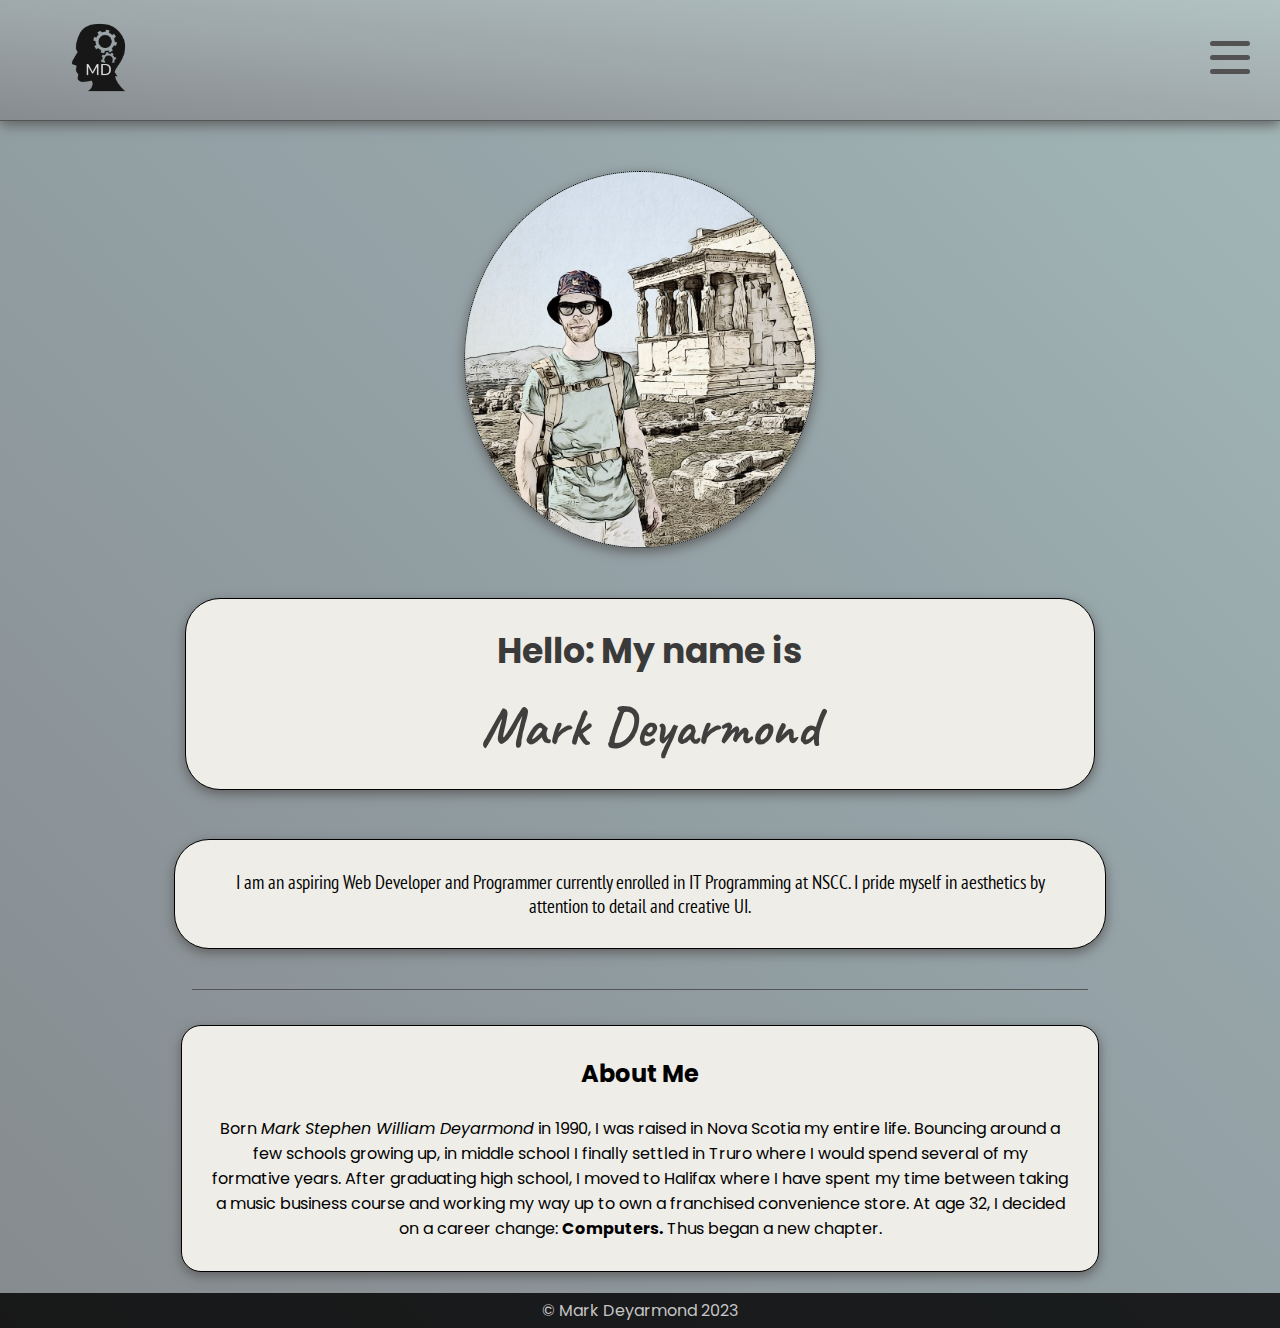
<file: index.html>
<!DOCTYPE html>
<html lang="en">
<head>
    <meta charset="UTF-8">
    <meta http-equiv="X-UA-Compatible" content="IE=edge">
    <meta name="viewport" content="width=device-width, initial-scale=1.0">
    <link rel="Stylesheet" href="Home.css">
    <link rel="Stylesheet" media="screen and (min-width: 768px) and (max-width: 1563px)" href="TabletCSS.css">
    <link rel="Stylesheet" media="screen and (min-width: 200px) and (max-width: 767px)" href="Mobile.css">
    <link rel="Stylesheet" href="Universal.css">
    <link href="https://fonts.googleapis.com/css2?family=Poiret+One&display=swap" rel="stylesheet">
    <link href="https://fonts.googleapis.com/css2?family=Caveat&display=swap" rel="stylesheet"> 
    <link href="https://fonts.googleapis.com/css2?family=Poppins:wght@300;400&display=swap" rel="stylesheet">
    <link href="https://fonts.googleapis.com/css2?family=PT+Sans+Narrow&display=swap" rel="stylesheet">
    <link rel="icon" href="./Images/Icons/icon.png">
    <title>Mark Deyarmond - Home</title>
</head>
<body>
    
    <header class="MDLogo">
        <img class="logo" src="./Images/Logos/header-tran.png" alt="header-tran.png">
        <nav class="navi">
            <a href="./index">Home</a>
            <a href="./Contact">Contact</a>
            <a href="./Projects">Projects</a>
            <a href="./Skills">Skills</a>
            <a href="./Resume">Resume</a>
        </nav>
        
        <div class="hamburger-menu">
            <input id="menu-toggle" type="checkbox">
            <label class="menu-btn" for="menu-toggle">
            <span></span>
        </label>

        <ul class="menu-box">
            <li><a class="menu-item" href="./index">Home</a></li>
            <li><a class="menu-item" href="./Contact">Contact</a></li>
            <li><a class="menu-item" href="./Projects">Projects</a></li>
            <li><a class="menu-item" href="./Skills">Skills</a></li>
            <li><a class="menu-item" href="./Resume">Resume</a></li>
        </ul>
        </div>
    </header>

    <section id="home-intro">
        <div id="home-left-column">
            <img id="self-image" src="./Images/self.jpg" alt="self.jpg">
        </div>        
    
        <div id="home-right-column">
            <div id="home-name">
                <h3>Hello: My name is</h3>
                <h1>Mark Deyarmond</h1>
            </div>
            <div id="home-about">
                <p>I am an aspiring Web Developer and Programmer currently enrolled in IT Programming at NSCC. I pride myself in aesthetics by attention to detail and creative UI.</p>
            </div>
        </div>
    </section>

    <section id="home-info">
        <div id="home-line"></div>
        <div id="home-info-mark">
            <h2>About Me</h2>
            <p>Born <i>Mark Stephen William Deyarmond</i> in 1990, I was raised in Nova Scotia my entire life. Bouncing around a few schools growing up, in middle school I finally 
            settled in Truro where I would spend several of my formative years. After graduating high school, I moved to Halifax where I have spent my time between taking a music business course 
            and working my way up to own a franchised convenience store. At age 32, I decided on a career change: <b>Computers.</b> Thus began a new chapter.</p>
        </div>
    </section>

    <footer class="footer">
        <p id="footer-name">&#169; Mark Deyarmond 2023</p>
    </footer>

</body>
</html>
</file>
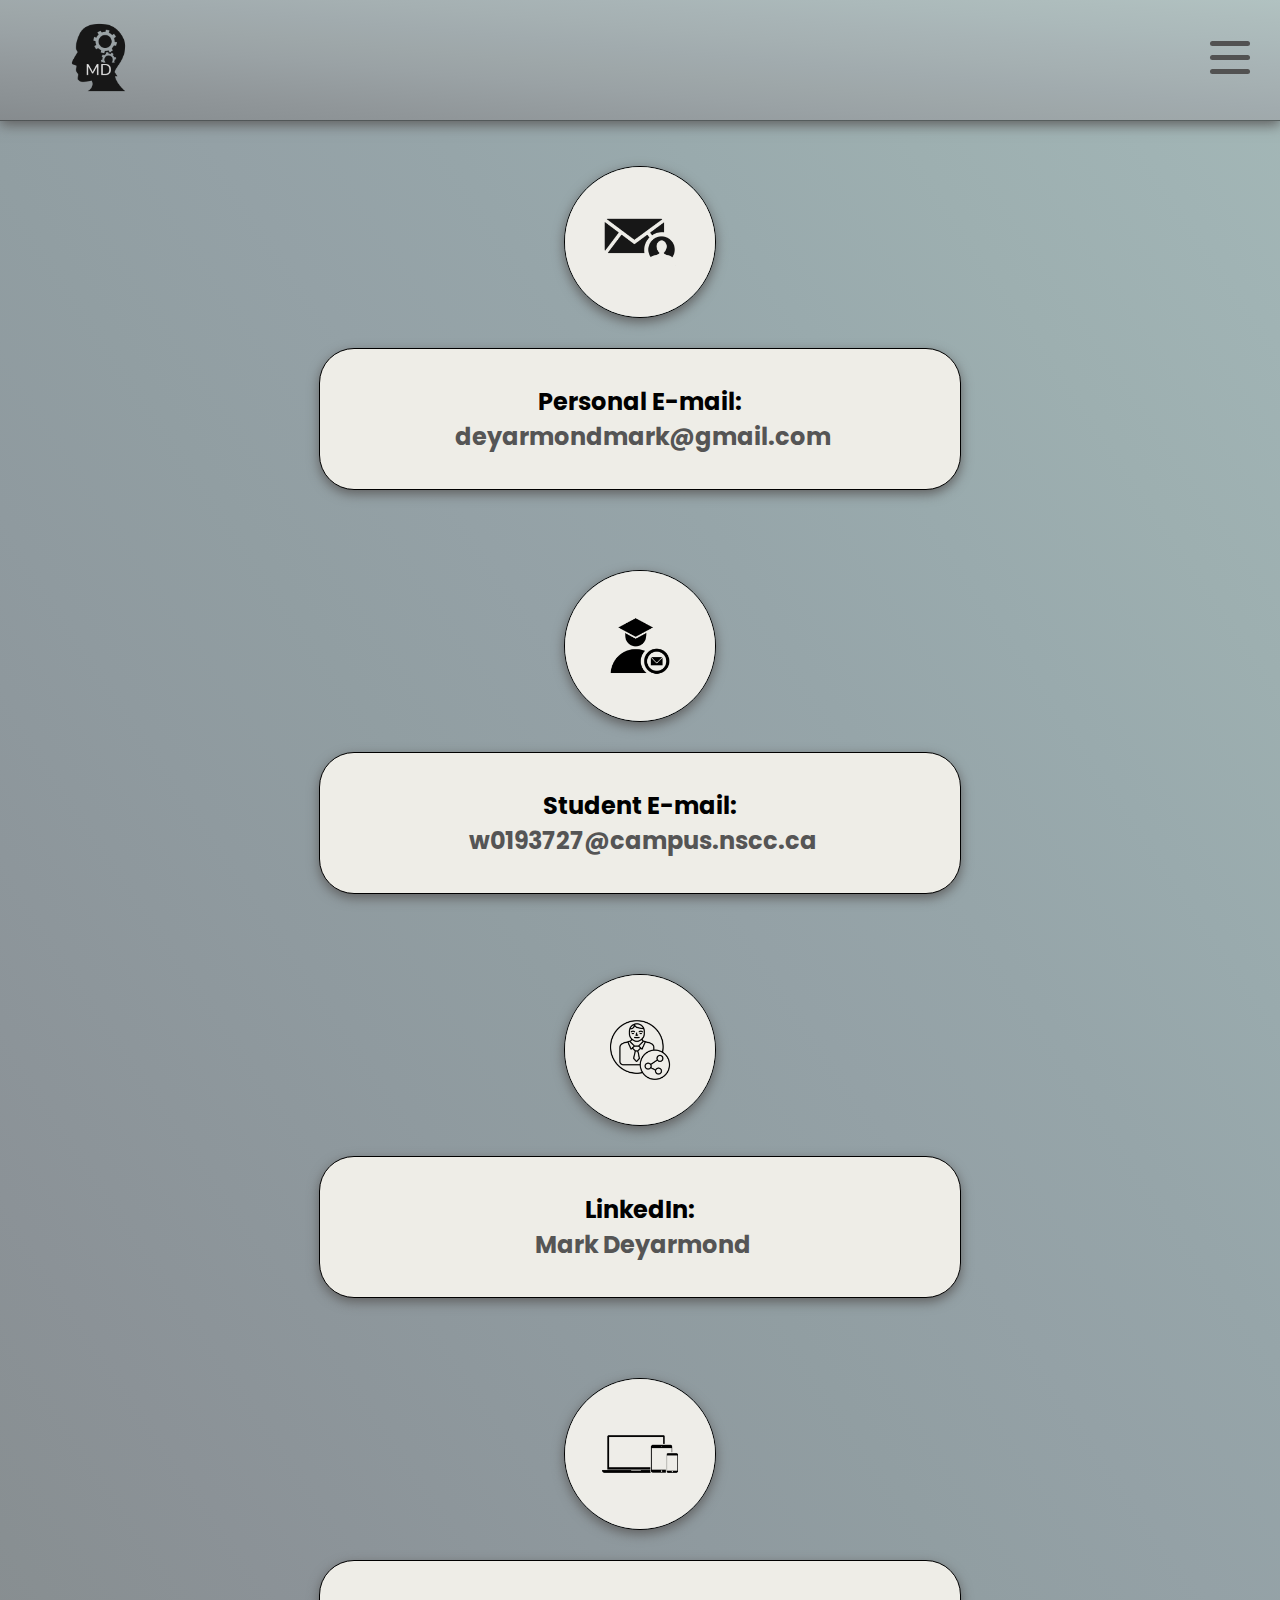
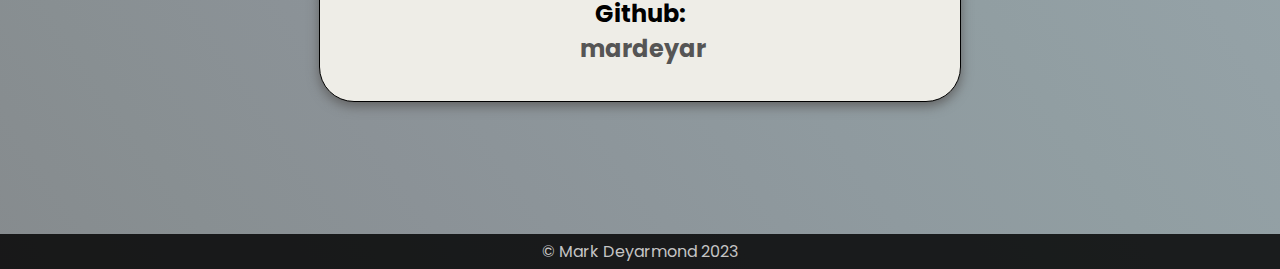
<file: Contact.html>
<!--Created by Mark Deyarmond 2022
All work written by Mark Deyarmond-->

<!DOCTYPE html>
<html lang="en">
<head>
    <meta charset="UTF-8">
    <meta http-equiv="X-UA-Compatible" content="IE=edge">
    <meta name="viewport" content="width=device-width, initial-scale=1.0">
    <link rel="Stylesheet" href="Contact.css">
    <link rel="Stylesheet" media="screen and (min-width: 768px) and (max-width: 1563px)" href="TabletCSS.css">
    <link rel="Stylesheet" media="screen and (min-width: 200px) and (max-width: 767px)" href="Mobile.css">
    <link rel="Stylesheet" href="Universal.css">
    <link href="https://fonts.googleapis.com/css2?family=Poiret+One&display=swap" rel="stylesheet">
    <link href="https://fonts.googleapis.com/css2?family=Caveat&display=swap" rel="stylesheet"> 
    <link href="https://fonts.googleapis.com/css2?family=Poppins:wght@300;400&display=swap" rel="stylesheet">
    <link rel="icon" href="./Images/Icons/icon.png">
    <title>Mark Deyarmond - Contact</title>
</head>
<body>

    <header class="MDLogo">
        <img class="logo" src="./Images/Logos/header-tran.png" alt="header-tran.png">
        <nav class="navi">
            <a href="index.html">Home</a>
            <a href="Contact.html">Contact</a>
            <a href="Projects.html">Projects</a>
            <a href="Skills.html">Skills</a>
            <a href="Resume.html">Resume</a>
        </nav>
        
        <!--This section is for mobile hamburger menu: this is hidden at desktop size and becomes visible on tablet size--> 

        <div class="hamburger-menu">
            <input id="menu-toggle" type="checkbox">
            <label class="menu-btn" for="menu-toggle">
            <span></span>
        </label>

        <ul class="menu-box">
            <li><a class="menu-item" href="index.html">Home</a></li>
            <li><a class="menu-item" href="Contact.html">Contact</a></li>
            <li><a class="menu-item" href="Projects.html">Projects</a></li>
            <li><a class="menu-item" href="Skills.html">Skills</a></li>
            <li><a class="menu-item" href="Resume.html">Resume</a></li>
        </ul>
        </div>
    </header>

    <section class="contact">
        <div class="contact-column">
            <img class="contact-btn" src="./Images/Icons/email.jpg" alt="email.jpg">
            <h3 class="contact-card">Personal E-mail: <a href="mailto:deyarmondmark@gmail.com">&nbsp;deyarmondmark@gmail.com</a></h3>
        </div>
        <div class="contact-column">
            <img class="contact-btn" src="./Images/Icons/student.jpg" alt="student.jpg">
            <h3 class="contact-card">Student E-mail: <a href="mailto:w0193727@campus.nscc.ca">&nbsp;w0193727@campus.nscc.ca</a></h3>
        </div>
        <div class="contact-column">
            <img class="contact-btn" src="./Images/Icons/linkedin.jpg" alt="linkedin.jpg">
            <h3 class="contact-card">LinkedIn: <a href="https://www.linkedin.com/in/mark-deyarmond-747125257/" target="_blank" rel="noopener noreferrer">&nbsp;Mark Deyarmond</a></h3>
        </div>
        <div class="contact-column">
            <img class="contact-btn" src="./Images/Icons/github.jpg" alt="github.jpg">
            <h3 class="contact-card">Github: <a href="https://github.com/mardeyar" target="_blank" rel="noopener noreferrer">&nbsp;mardeyar</a></h3>
        </div>
    </section>

    <footer class="footer">
        <p>&#169; Mark Deyarmond 2023</p>
    </footer>

</body>
</html>
</file>
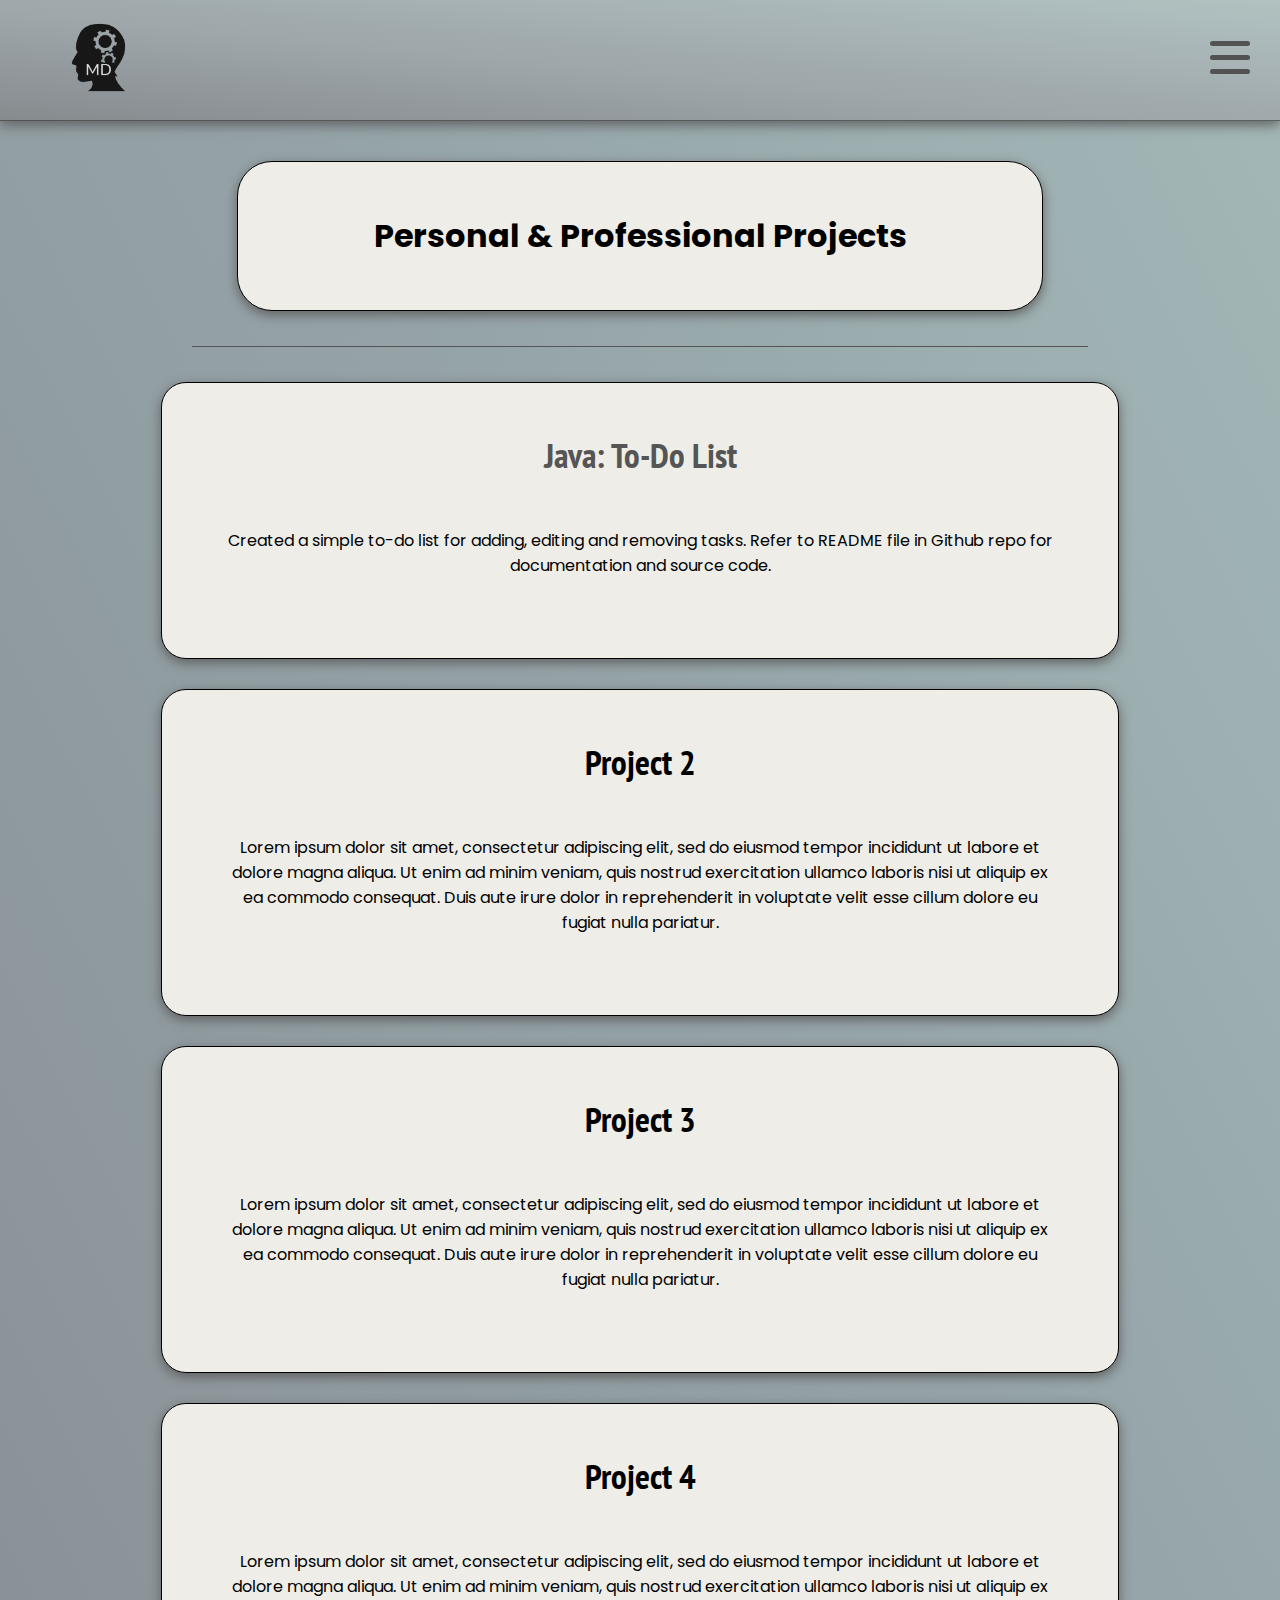
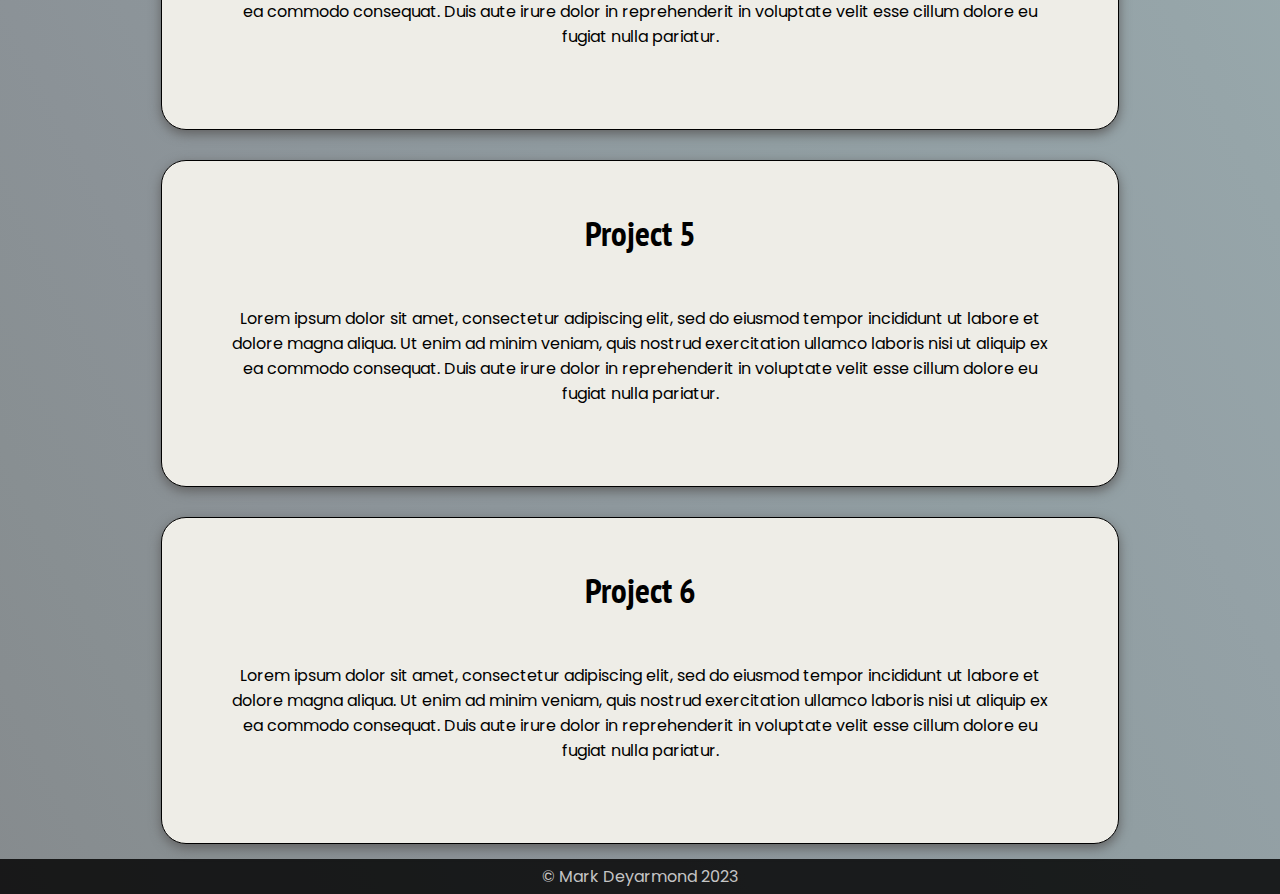
<file: Projects.html>
<!DOCTYPE html>
<html lang="en">
<head>
    <meta charset="UTF-8">
    <meta http-equiv="X-UA-Compatible" content="IE=edge">
    <meta name="viewport" content="width=device-width, initial-scale=1.0">
    <link rel="Stylesheet" href="Projects.css">
    <link rel="Stylesheet" media="screen and (min-width: 768px) and (max-width: 1563px)" href="TabletCSS.css">
    <link rel="Stylesheet" media="screen and (min-width: 200px) and (max-width: 767px)" href="Mobile.css">
    <link rel="Stylesheet" href="Universal.css">
    <link href="https://fonts.googleapis.com/css2?family=Poiret+One&display=swap" rel="stylesheet">
    <link href="https://fonts.googleapis.com/css2?family=Caveat&display=swap" rel="stylesheet"> 
    <link href="https://fonts.googleapis.com/css2?family=Poppins:wght@300;400&display=swap" rel="stylesheet">
    <link href="https://fonts.googleapis.com/css2?family=PT+Sans+Narrow&display=swap" rel="stylesheet">
    <link rel="icon" href="./Images/Icons/icon.png">
    <title>Mark Deyarmond - Projects</title>
</head>
<body>

    <header class="MDLogo">
        <img class="logo" src="./Images/Logos/header-tran.png" alt="header-tran.png">
        <nav class="navi">
            <a href="index.html">Home</a>
            <a href="Contact.html">Contact</a>
            <a href="Projects.html">Projects</a>
            <a href="Skills.html">Skills</a>
            <a href="Resume.html">Resume</a>
        </nav>

        <!--This section is for mobile hamburger menu: this is hidden at desktop size and becomes visible on tablet size--> 
        <div class="hamburger-menu">
            <input id="menu-toggle" type="checkbox">
            <label class="menu-btn" for="menu-toggle">
            <span></span>
        </label>

        <ul class="menu-box">
            <li><a class="menu-item" href="index.html">Home</a></li>
            <li><a class="menu-item" href="Contact.html">Contact</a></li>
            <li><a class="menu-item" href="Projects.html">Projects</a></li>
            <li><a class="menu-item" href="Skills.html">Skills</a></li>
            <li><a class="menu-item" href="Resume.html">Resume</a></li>
        </ul>
        </div>
    </header>

    <section class="project-intro">
        <div class="project-banner">
            <h3>Personal & Professional Projects</h3>
        </div>
        <div class="project-line"></div>
    </section>

    <section class="project-panel">
        <div class="proj-info">
            <a href="https://github.com/mardeyar/deyar-to-do" target="_blank" rel="noopener noreferrer"><h3>Java: To-Do List </h3></a>
            <p>Created a simple to-do list for adding, editing and removing tasks. Refer to README file in Github repo for documentation and source code.</p>            
        </div>

        <div class="proj-info">
            <h3>Project 2</h3></a>                
            <p>Lorem ipsum dolor sit amet, consectetur adipiscing elit, sed do eiusmod tempor incididunt ut labore et dolore magna aliqua. Ut enim ad minim veniam, quis nostrud 
            exercitation ullamco laboris nisi ut aliquip ex ea commodo consequat. Duis aute irure dolor in reprehenderit in voluptate velit esse cillum dolore eu fugiat nulla pariatur.</p>
        </div>
    </section>

    <section class="project-panel">
        <div class="proj-info">
            <h3>Project 3</h3>
            <p>Lorem ipsum dolor sit amet, consectetur adipiscing elit, sed do eiusmod tempor incididunt ut labore et dolore magna aliqua. Ut enim ad minim veniam, quis nostrud 
            exercitation ullamco laboris nisi ut aliquip ex ea commodo consequat. Duis aute irure dolor in reprehenderit in voluptate velit esse cillum dolore eu fugiat nulla pariatur.</p>
        </div>
        <div class="proj-info">
            <h3>Project 4</h3>
            <p>Lorem ipsum dolor sit amet, consectetur adipiscing elit, sed do eiusmod tempor incididunt ut labore et dolore magna aliqua. Ut enim ad minim veniam, quis nostrud 
                exercitation ullamco laboris nisi ut aliquip ex ea commodo consequat. Duis aute irure dolor in reprehenderit in voluptate velit esse cillum dolore eu fugiat nulla pariatur.</p>
        </div>
    </section>

    <section class="project-panel">
        <div class="proj-info">
            <h3>Project 5</h3>
            <p>Lorem ipsum dolor sit amet, consectetur adipiscing elit, sed do eiusmod tempor incididunt ut labore et dolore magna aliqua. Ut enim ad minim veniam, quis nostrud 
            exercitation ullamco laboris nisi ut aliquip ex ea commodo consequat. Duis aute irure dolor in reprehenderit in voluptate velit esse cillum dolore eu fugiat nulla pariatur.</p>
        </div>
        <div class="proj-info">
            <h3>Project 6</h3>
            <p>Lorem ipsum dolor sit amet, consectetur adipiscing elit, sed do eiusmod tempor incididunt ut labore et dolore magna aliqua. Ut enim ad minim veniam, quis nostrud 
                exercitation ullamco laboris nisi ut aliquip ex ea commodo consequat. Duis aute irure dolor in reprehenderit in voluptate velit esse cillum dolore eu fugiat nulla pariatur.</p>
        </div>
    </section>

    <footer class="footer">
        <p>&#169; Mark Deyarmond 2023</p>
    </footer>

</body>
</html>
</file>
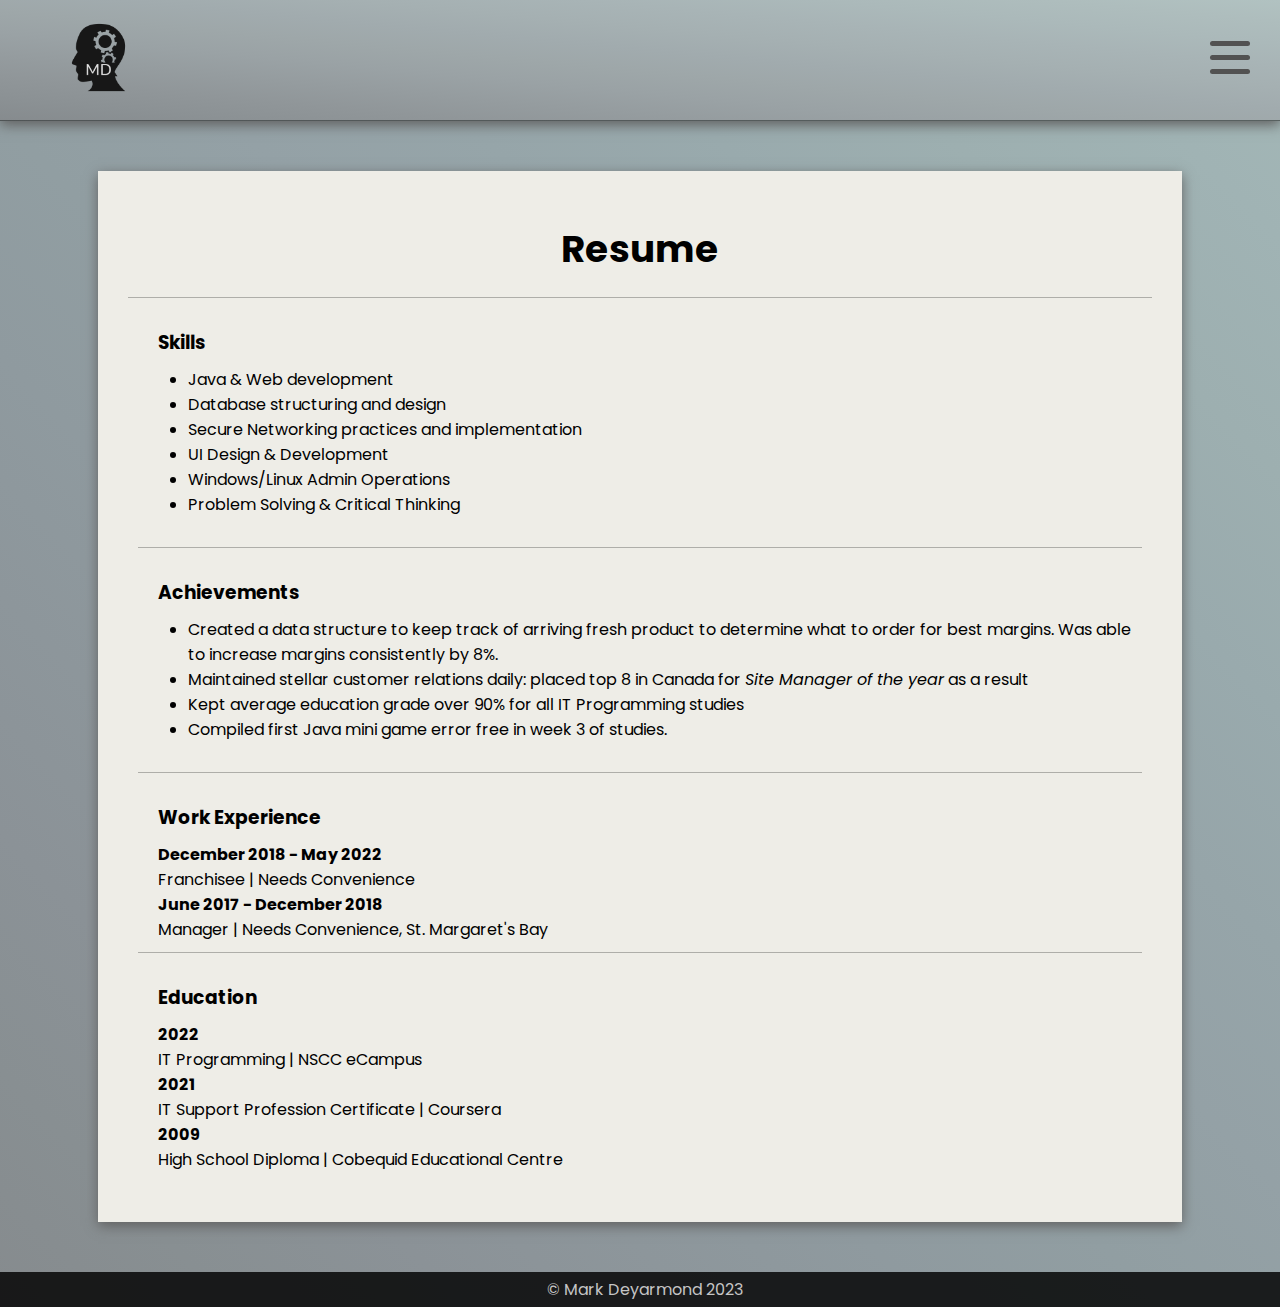
<file: Resume.html>
<!--Created by Mark Deyarmond 2022
All work written by Mark Deyarmond-->

<!DOCTYPE html>
<html lang="en">
<head>
    <meta charset="UTF-8">
    <meta http-equiv="X-UA-Compatible" content="IE=edge">
    <meta name="viewport" content="width=device-width, initial-scale=1.0">
    <link rel="Stylesheet" href="Resume.css">
    <link rel="Stylesheet" media="screen and (min-width: 768px) and (max-width: 1563px)" href="TabletCSS.css">
    <link rel="Stylesheet" media="screen and (min-width: 200px) and (max-width: 767px)" href="Mobile.css">
    <link rel="Stylesheet" href="Universal.css">
    <link href="https://fonts.googleapis.com/css2?family=Poiret+One&display=swap" rel="stylesheet">
    <link href="https://fonts.googleapis.com/css2?family=Caveat&display=swap" rel="stylesheet"> 
    <link href="https://fonts.googleapis.com/css2?family=Poppins:wght@300;400&display=swap" rel="stylesheet">
    <link rel="icon" href="./Images/Icons/icon.png">
    <title>Mark Deyarmond - Resume</title>
</head>
<body>

    <header class="MDLogo">
        <img class="logo" src="./Images/Logos/header-tran.png" alt="header-tran.png">
        <nav class="navi">
            <a href="index.html">Home</a>
            <a href="Contact.html">Contact</a>
            <a href="Projects.html">Projects</a>
            <a href="Skills.html">Skills</a>
            <a href="Resume.html">Resume</a>
        </nav>
        
        <!--This section is for mobile hamburger menu: this is hidden at desktop size and becomes visible on tablet size--> 
        <div class="hamburger-menu">
            <input id="menu-toggle" type="checkbox">
            <label class="menu-btn" for="menu-toggle">
            <span></span>
        </label>

        <ul class="menu-box">
            <li><a class="menu-item" href="index.html">Home</a></li>
            <li><a class="menu-item" href="Contact.html">Contact</a></li>
            <li><a class="menu-item" href="Projects.html">Projects</a></li>
            <li><a class="menu-item" href="Skills.html">Skills</a></li>
            <li><a class="menu-item" href="Resume.html">Resume</a></li>
        </ul>
        </div>
    </header>

    <section class="resume-doc">
        <h1 id="resume-header">Resume</h1>
        <div id="resume-skills">
            <h3>Skills</h3>
            <ul>
                <li>Java & Web development</li>
                <li>Database structuring and design</li>
                <li>Secure Networking practices and implementation</li>
                <li>UI Design & Development</li>
                <li>Windows/Linux Admin Operations</li>
                <li>Problem Solving & Critical Thinking</li>                
            </ul>
        </div>
        <div id="resume-achievements">
            <h3>Achievements</h3>
            <ul>
                <li>Created a data structure to keep track of arriving fresh product to determine what to order for best margins. Was able to increase margins consistently by 8%.</li>
                <li>Maintained stellar customer relations daily: placed top 8 in Canada for <i>Site Manager of the year</i> as a result</li>
                <li>Kept average education grade over 90% for all IT Programming studies</li>
                <li>Compiled first Java mini game error free in week 3 of studies.</li>              
            </ul>
        </div>
        <div id="resume-work">
            <h3>Work Experience</h3>
            <h4>December 2018 - May 2022</h4>
            <p>Franchisee | Needs Convenience</p>
            <h4>June 2017 - December 2018</h4>
            <p>Manager | Needs Convenience, St. Margaret's Bay</p>
        </div>
        <div id="resume-education">
            <h3>Education</h3>
            <h4>2022</h4>
            <p>IT Programming | NSCC eCampus</p>
            <h4>2021</h4>
            <p>IT Support Profession Certificate | Coursera</p>
            <h4>2009</h4>
            <p>High School Diploma | Cobequid Educational Centre</p>
        </div>
    </section>
    
    <footer class="footer">
        <p>&#169; Mark Deyarmond 2023</p>
    </footer>
    
</body>
</html>
</file>
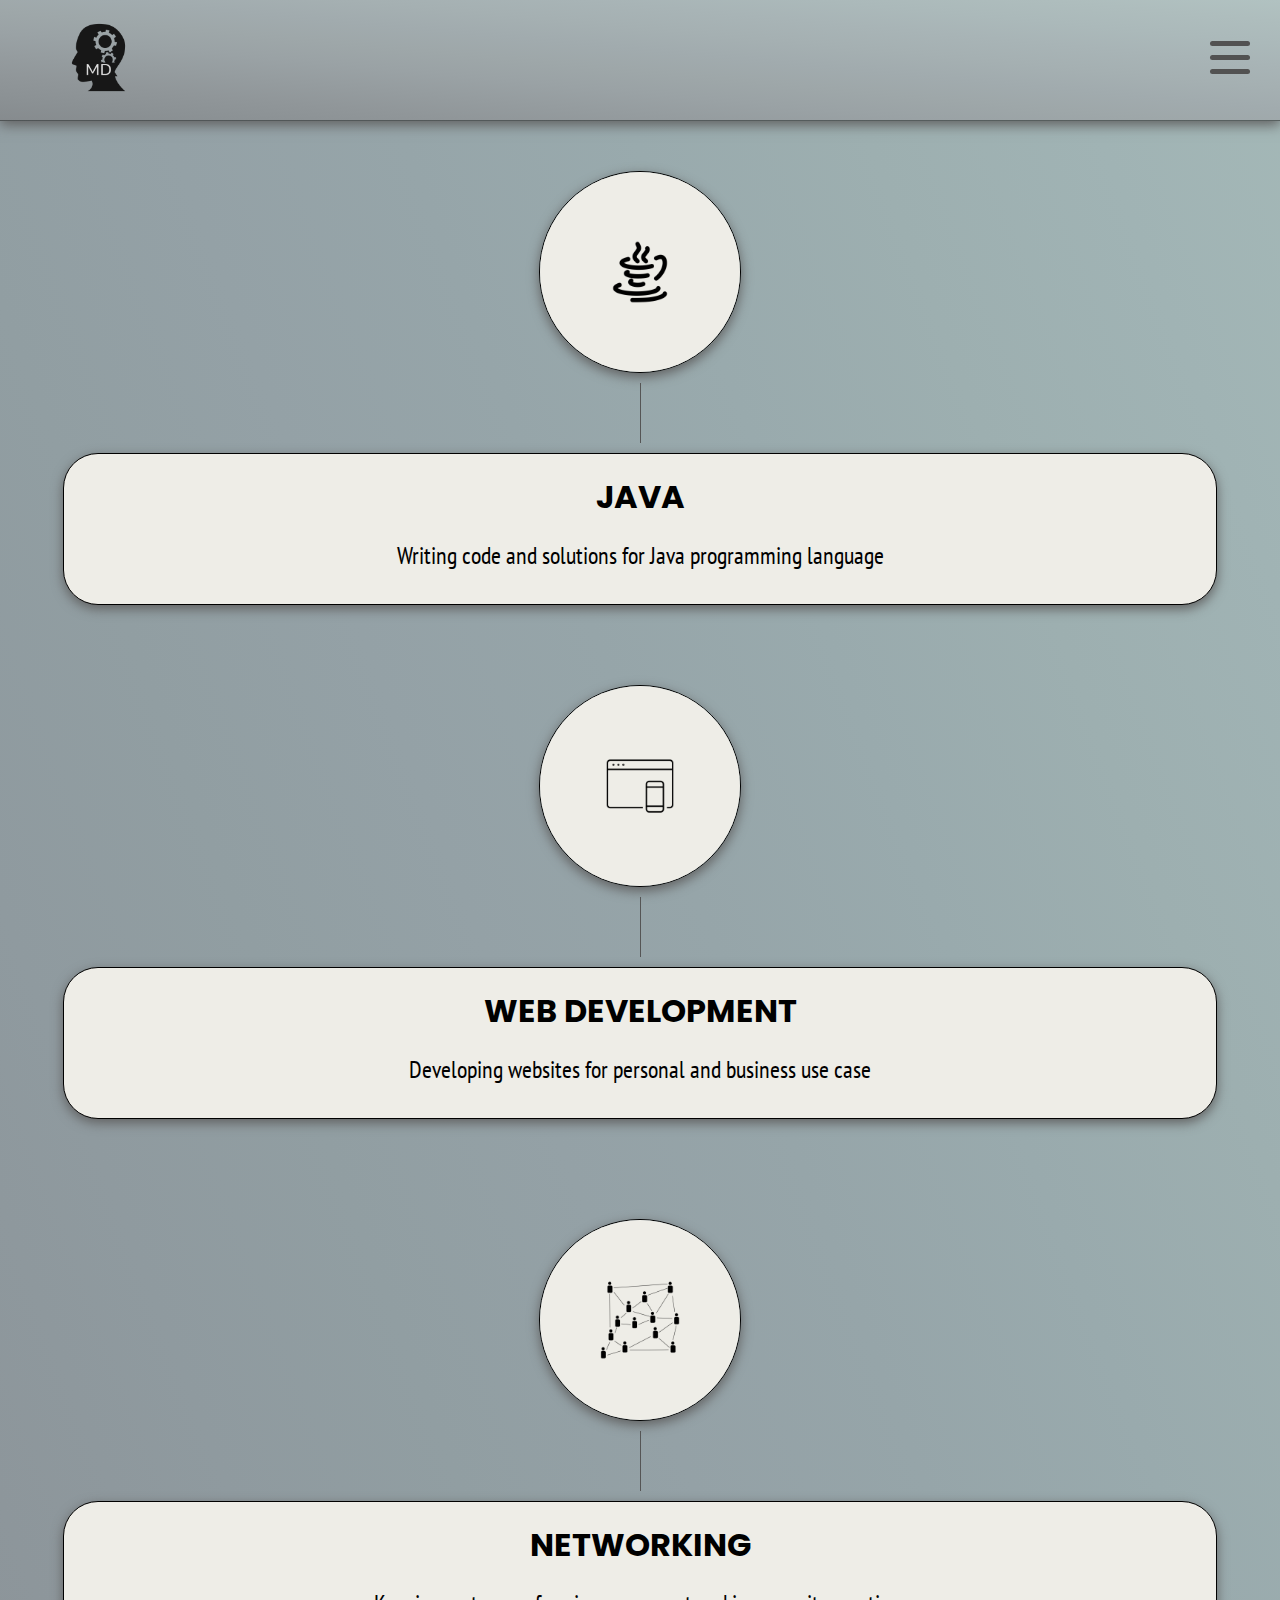
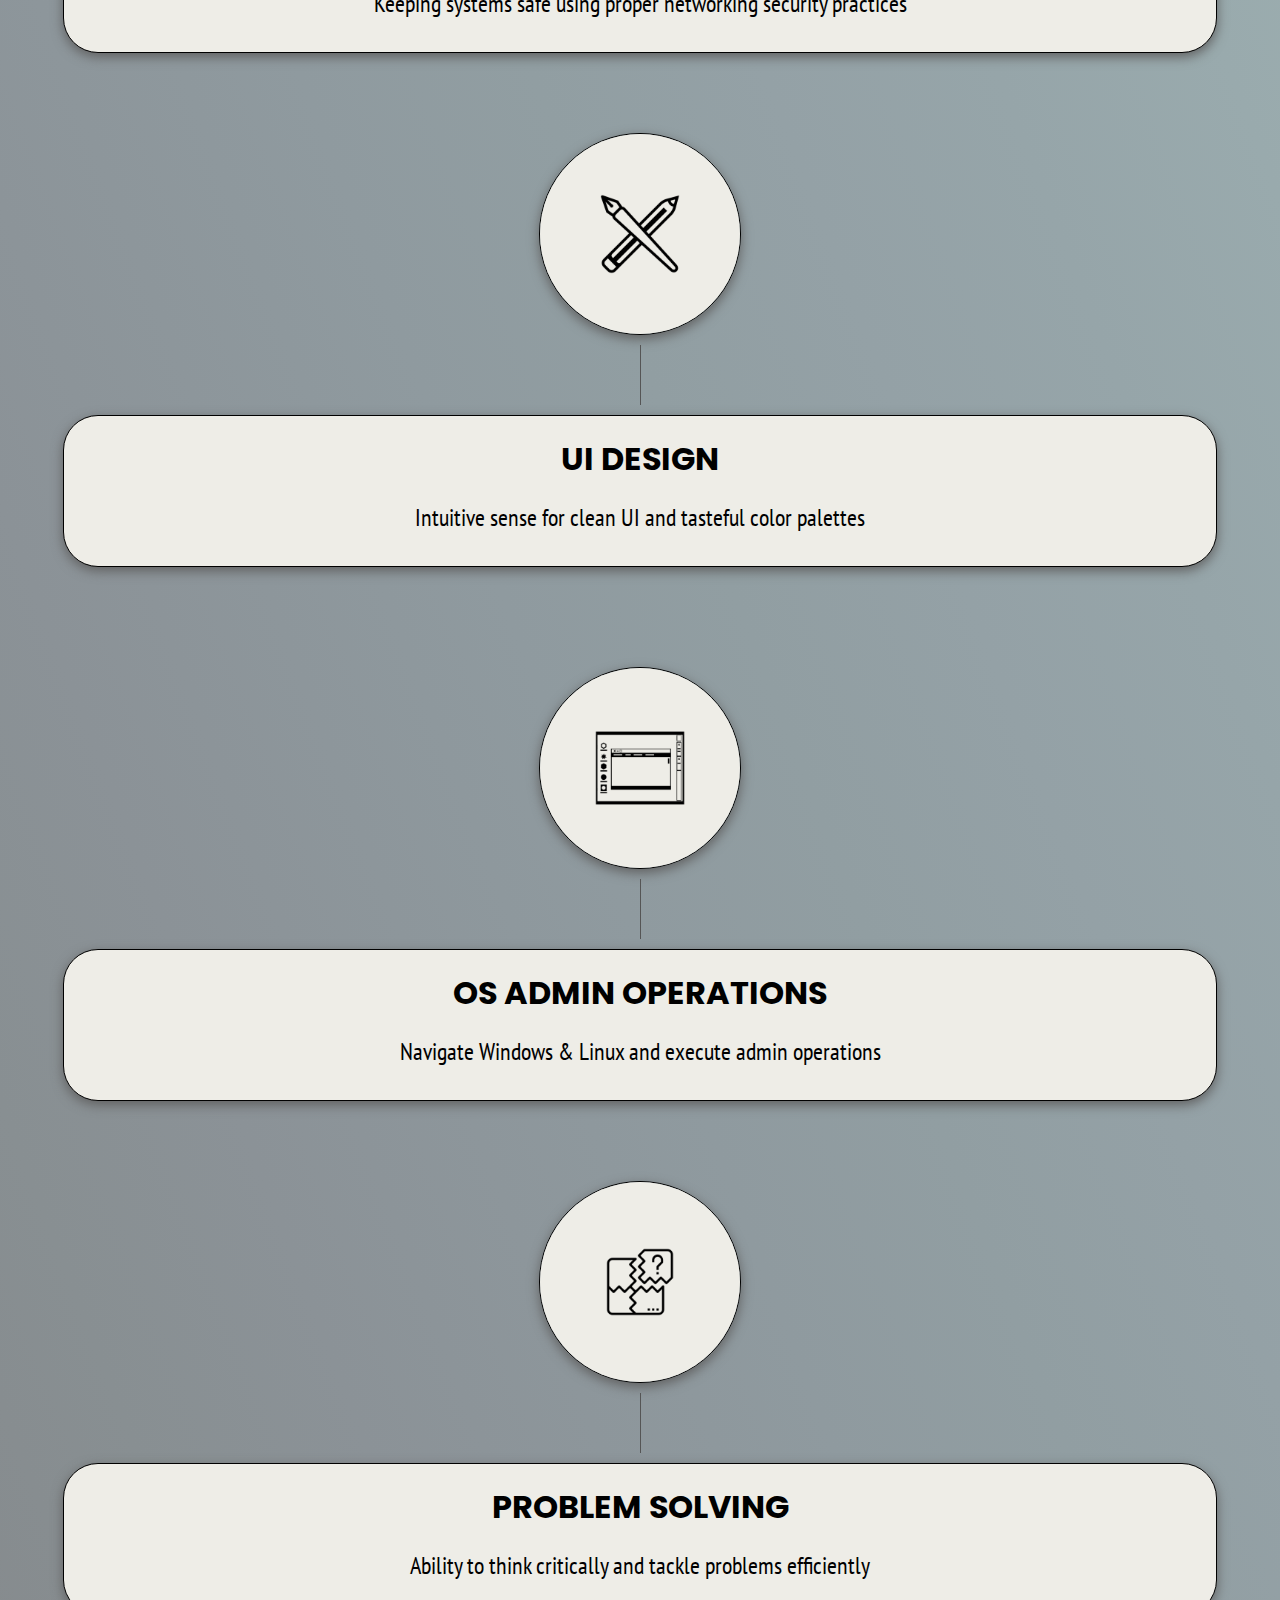
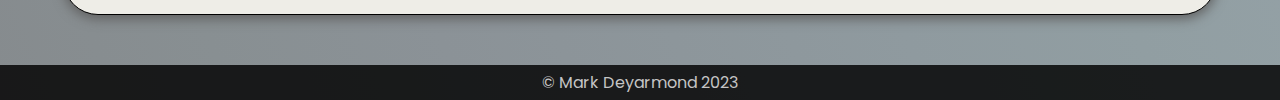
<file: Skills.html>
<!DOCTYPE html>
<html lang="en">
<head>
    <meta charset="UTF-8">
    <meta http-equiv="X-UA-Compatible" content="IE=edge">
    <meta name="viewport" content="width=device-width, initial-scale=1.0">
    <link rel="Stylesheet" href="Skills.css">
    <link rel="Stylesheet" media="screen and (min-width: 768px) and (max-width: 1563px)" href="TabletCSS.css">
    <link rel="Stylesheet" media="screen and (min-width: 200px) and (max-width: 767px)" href="Mobile.css">
    <link rel="Stylesheet" href="Universal.css">
    <link href="https://fonts.googleapis.com/css2?family=Poiret+One&display=swap" rel="stylesheet">
    <link href="https://fonts.googleapis.com/css2?family=Caveat&display=swap" rel="stylesheet"> 
    <link href="https://fonts.googleapis.com/css2?family=Poppins:wght@300;400&display=swap" rel="stylesheet">
    <link href="https://fonts.googleapis.com/css2?family=PT+Sans+Narrow&display=swap" rel="stylesheet">
    <link rel="icon" href="./Images/Icons/icon.png">
    <title>Mark Deyarmond - Skills</title>
</head>
<body>

    <header class="MDLogo">
        <img class="logo" src="./Images/Logos/header-tran.png" alt="header-tran.png">
        <nav class="navi">
            <a href="./index">Home</a>
            <a href="./Contact">Contact</a>
            <a href="./Projects">Projects</a>
            <a href="./Skills">Skills</a>
            <a href="./Resume">Resume</a>
        </nav>
        
        <div class="hamburger-menu">
            <input id="menu-toggle" type="checkbox">
            <label class="menu-btn" for="menu-toggle">
            <span></span>
        </label>

        <ul class="menu-box">
            <li><a class="menu-item" href="./index">Home</a></li>
            <li><a class="menu-item" href="./Contact">Contact</a></li>
            <li><a class="menu-item" href="./Projects">Projects</a></li>
            <li><a class="menu-item" href="./Skills">Skills</a></li>
            <li><a class="menu-item" href="./Resume">Resume</a></li>
        </ul>
        </div>
    </header>

    <section id="skill-layer">
        <div id="skill">
            <img id="icon" src="./Images/Icons/java.png" alt="java.png">
            <div id="line"></div>
            <div id="skill-about">
                <h1>JAVA</h1>
                <p>Writing code and solutions for Java programming language</p>
            </div>
        </div>
        <div id="skill">
            <img id="icon" src="./Images/Icons/web-dev.png" alt="web-dev.png">
            <div id="line"></div>
            <div id="skill-about">
                <h1>WEB DEVELOPMENT</h1>
                <p>Developing websites for personal and business use case</p>
            </div>
        </div>
    </section>

    <section id="skill-layer">
        <div id="skill">
            <img id="icon" src="./Images/Icons/networking.png" alt="networking.png">
            <div id="line"></div>
            <div id="skill-about">
                <h1>NETWORKING</h1>
                <p>Keeping systems safe using proper networking security practices</p>
            </div>
        </div>
        <div id="skill">
            <img id="icon" src="./Images/Icons/ui-design.png" alt="ui-design.png">
            <div id="line"></div>
            <div id="skill-about">
                <h1>UI DESIGN</h1>
                <p>Intuitive sense for clean UI and tasteful color palettes</p>
            </div>
        </div>
    </section>

    <section id="skill-layer">        
        <div id="skill">
            <img id="icon" src="./Images/Icons/admin.png" alt="admin.png">
            <div id="line"></div>
            <div id="skill-about">
                <h1>OS ADMIN OPERATIONS</h1>
                <p>Navigate Windows & Linux and execute admin operations</p>
            </div>
        </div>
        <div id="skill">
            <img id="icon" src="./Images/Icons/prob-solving.png" alt="prob-solving.png">
            <div id="line"></div>
            <div id="skill-about">
                <h1>PROBLEM SOLVING</h1>
                <p>Ability to think critically and tackle problems efficiently</p>
            </div>
        </div>
    </section>

    <footer class="footer">
        <p>&#169; Mark Deyarmond 2023</p>
    </footer>
    
</body>
</html>
</file>
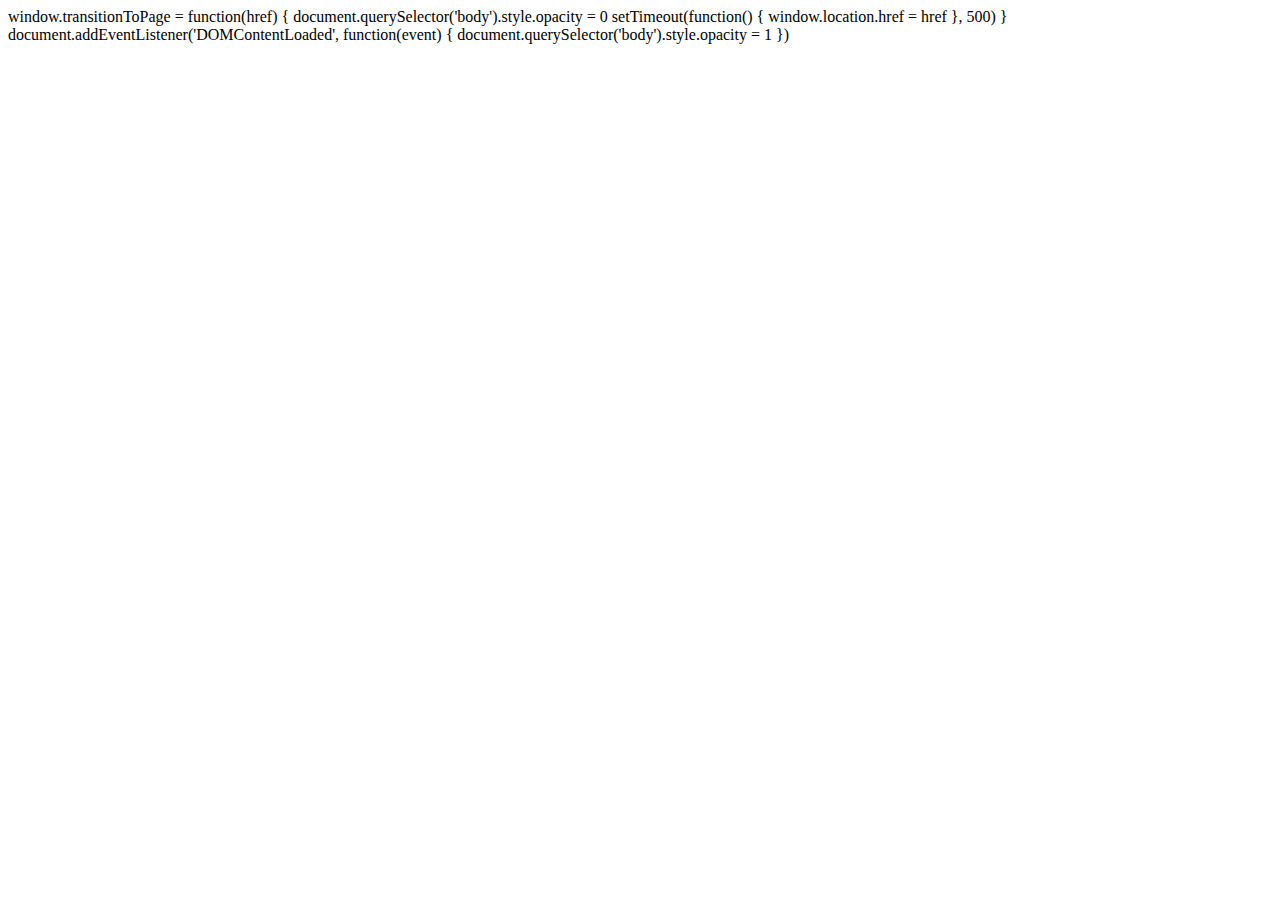
<file: Welcome.html>
<!DOCTYPE html>
<html lang="en">
<head>
    <meta charset="UTF-8">
    <meta http-equiv="X-UA-Compatible" content="IE=edge">
    <meta name="viewport" content="width=device-width, initial-scale=1.0">
    <title>Welcome</title>
</head>
<body>
    
    <span onclick="transitionToPage('Home.html')"></span>

    window.transitionToPage = function(href) {
        document.querySelector('body').style.opacity = 0
        setTimeout(function() { 
            window.location.href = href
        }, 500)
    }
    
    document.addEventListener('DOMContentLoaded', function(event) {
        document.querySelector('body').style.opacity = 1
    })
    
</body>
</html>
</file>
<file: Home.css>
#home-intro {
    display: flex;
    justify-content: center;
    align-items: center;
    flex-direction: row;
    margin-top: 75px;
    margin-bottom: 47px;
}

#home-left-column {
    float: left;
    display: flex;
    flex-direction: column;
    align-items: center;
    justify-content: center;
    width: 30%;
}

#self-image {
    border-radius: 50%;
    box-shadow: 0px 4px 12px rgb(97, 97, 97);
    border: 1px dotted rgb(0, 0, 0);
}

#home-right-column {
    float: right;
    display: flex;
    flex-direction: column;
    align-items: center;
    justify-content: center;
    width: 40%;
}

#home-name {
    display: flex;
    flex-direction: column;
    justify-content: center;
    align-items: center;
    background-color: #EEEDE7;
    border: 1px solid black;
    border-radius: 35px 35px 35px 0px;
    margin-bottom: 20px;
    box-shadow: 0px 4px 12px rgb(97, 97, 97);
    width: 95%;
    margin-bottom: 4%;
    padding: 10px;
}

#home-name h1 {
    font-family: 'Caveat', cursive;
    color: rgba(0, 0, 0, 0.733);
    margin-left: 20px;
    font-size: 60pt;
    margin-top: .8%;
    margin-bottom: .8%;
}

#home-name h3 {
    font-family: 'Poppins', sans-serif;
    color: rgb(58, 58, 58);
    margin-left: 20px;
    font-size: 42pt;
    margin-top: .8%;
    margin-bottom: .8%;
}

#home-about {
    display: flex;
    justify-content: center;
    align-items: center;
    background-color: #EEEDE7;
    border: 1px solid black;
    border-radius: 35px 35px 35px 0px;
    box-shadow: 0px 4px 12px rgb(97, 97, 97);
    width: 95%;
}

#home-about p {
    text-align: center;
    font-family: 'PT Sans Narrow', sans-serif;
    font-size: 22pt;
    margin: 50px;
}

#home-line {
    background-color: #555;
    width: 500px;
    height: 1px;
    margin-bottom: 35px;
    width: 70%;
}

#home-info {
    display: flex;
    flex-direction: column;
    align-items: center;
    justify-content: center;
    margin-bottom: 21px;
}

#home-info-mark {
    padding: 10px;
    background-color: #EEEDE7;
    border: 1px solid black;
    border-radius: 20px 20px 20px 20px;
    box-shadow: 0px 4px 12px rgb(97, 97, 97);
    width: 70%;
}

#home-info-mark h2 {
    text-align: center;
    font-family: 'Poppins', sans-serif;
    padding: 5px;
    margin: 15px;
}

#home-info-mark p {
    text-align: center;
    font-family: 'Poppins', sans-serif;
    font-size: 12pt;
    padding: 5px;
    margin: 15px;
}
</file>
<file: TabletCSS.css>
/*Created by Mark Deyarmond 2022
All work written by Mark Deyarmond*/

.MDLogo {
    background-image: linear-gradient(to right top, #868b8e, #8b9194, #909699, #959c9f, #9aa2a5, #9ea7a9, #a1abae, #a5b0b2, #a8b4b6, #abb9ba, #aebdbd, #b1c2c1);
    margin-left: auto;
    margin-right: auto;
    padding-bottom: 10px;
    padding-top: 10px;
    border-bottom: 1px solid rgba(0, 0, 0, 0.5);
    box-shadow: 0px 4px 12px rgb(97, 97, 97);
    height: 100px;
    transition: height .5s;
}

/* ----------------- Home CSS ----------------- */
#home-intro {
    flex-direction: column;
    margin: 20px;
    margin-top: 50px;
}

#self-image {
    width: 350px;
    margin-bottom: 50px;
}

#home-right-column {
    width: 100%;
}

#home-name {
    border-radius: 35px;
    padding: 20px;
    width: 70%;
}

#home-name h1 {
    font-size: 42pt;
    text-align: center;
}

#home-name h3 {
    font-size: 26pt;
    text-align: center;
}

#home-about {
    border-radius: 35px;
    width: 75%;
}

#home-about p {
    font-size: 14pt;
    margin: 10px;
    padding: 20px;
}

#home-info-mark p {
    font-size: 12pt;
}

#home-line {
    margin-top: 20px;
}

/* ----------------- Contact CSS ----------------- */
.contact-column {
    flex-direction: column;
    align-items: center;
}

.contact-card {
    flex-direction: column;
    margin: 30px;
    width: 600px;
}

/* ----------------- Project CSS ----------------- */
.project-banner {
    margin-bottom: 15px;
}

.project-banner h3 {
    font-size: 24pt;
}

.project-line {
    width: 70%;
    margin: 20px;
}

.project-panel {
    flex-direction: column;
    align-items: center;
}

.proj-info {
    display: flex;
    flex-direction: column;
    justify-content: center;
    width: 70%;
    margin: 15px;
}

.proj-info h3 {
    font-size: 26pt;
}

.proj-info p {
    font-size: 12pt;
}

/* ----------------- Skills CSS ----------------- */
#skill-layer {
    flex-direction: column;
}

#skill-about {
    width: 90vw;
}

/* ----------------- Resume CSS ----------------- */
.resume-doc {
    width: 80%;
}

/* ----------------- Hamburger menu for mobile devices ----------------- */
.hamburger-menu {
    display: flex;
}

#menu-toggle {
    opacity: 0;
}

#menu-toggle:checked + .menu-btn > span {
    transform: rotate(45deg);
}

#menu-toggle:checked + .menu-btn > span::before {
    top: 0;
    transform: rotate(0deg);
}

#menu-toggle:checked + .menu-btn > span::after {
    top: 0;
    transform: rotate(90deg);
}

#menu-toggle:checked ~ .menu-box {
    left: 0 !important;
}

.menu-btn {
    position: relative;
    margin-left: auto;
    margin-top: 45px;
    margin-right: 30px;
    width: 40px;
    height: 26px;
    z-index: 1;
}

.menu-btn > span,
.menu-btn > span::before,
.menu-btn > span::after {
    display: block;
    position: absolute;
    border-radius: 25px;
    width: 100%;
    height: 5px;
    background-color: #525252;
    transition-duration: .5s;
}

.menu-btn > span::before {
    content: '';
    top: -14px;
}

.menu-btn > span::after {
    content: '';
    top: 14px;
}

.menu-box {
    display: block;
    position: fixed;
    text-align: center;
    top: 0px;
    left: -100%;
    width: 100%;
    height: 100%;
    margin: 0;
    padding: 220px 0;
    list-style: none;
    background-image: linear-gradient(to right top, #868b8e, #888f92, #8b9297, #8d969b, #8f9a9f, #919ea2, #94a1a6, #96a5a9, #99aaad, #9dafb0, #a0b3b4, #a4b8b7);
    transition-duration: .5s;
}

.menu-item {
    display: block;
    padding: 24px;
    color: rgba(39, 39, 39, 0.747);
    font-family: 'Roboto', sans-serif;
    font-size: 42pt;
    font-weight: 600;
    text-decoration: none;
    transition-duration: .25s;
}
</file>
<file: Mobile.css>
/*Created by Mark Deyarmond 2022
All work written by Mark Deyarmond*/

.MDLogo {
    background-image: linear-gradient(to right top, #868b8e, #8b9194, #909699, #959c9f, #9aa2a5, #9ea7a9, #a1abae, #a5b0b2, #a8b4b6, #abb9ba, #aebdbd, #b1c2c1);
    margin-left: auto;
    margin-right: auto;
    padding-bottom: 10px;
    padding-top: 10px;
    border-bottom: 1px solid rgba(0, 0, 0, 0.5);
    box-shadow: 0px 4px 12px rgb(97, 97, 97);
    height: 100px;
}

/* -----------------Home page mobile CSS----------------- */
#home-intro {
    flex-direction: column;
    margin: 20px;
}

#self-image {
    width: 300px;
    margin-bottom: 20px;
}

#home-right-column {
    width: 100%;
}

#home-name {
    border-radius: 25px;
    font-size: 14pt;
    padding: 20px;
    width: 80%;
}

#home-name h1 {
    font-size: 24pt;
    margin-left: auto;
    margin-right: auto;
}

#home-name h3 {
    font-size: 18pt;
    margin-left: auto;
    margin-right: auto;
}

#home-about {
    border-radius: 25px;
    width: 80%;
    padding: 20px;
}

#home-about p {
    font-size: 12pt;
    margin: 10px;
}

#home-info-mark {
    width: 80%;
    padding: 10px;
}

#home-info-mark p {
    font-size: 8pt;
}

#home-line {
    margin-top: 20px;
}

/* -----------------Contact CSS for mobile----------------- */
.contact-column {
    flex-direction: column;
    align-items: center;
    width: 80%;
    padding: 20px;
}

.contact-btn {
    margin-top: 15px;
}

.contact-card {
    flex-direction: column;
    width: 280px;
    font-size: 12pt;
    margin: 20px;
}

/* -----------------Project CSS----------------- */
.project-banner {
    margin-bottom: 5px;
}

.project-banner h3 {
    font-size: 18pt;
}

.project-line {
    width: 80%;
    margin: 20px;
}

.project-panel {
    flex-direction: column;
    align-items: center;
}

.proj-info {
    display: flex;
    flex-direction: column;
    justify-content: center;
    width: 70%;
    margin: 5px;
    margin-bottom: 20px;
}

.proj-info h3 {
    font-size: 24pt;
}

.proj-info p {
    font-size: 11pt;
}

/* -----------------Skills CSS----------------- */
#skill-about {
    width: 90vw;
}

#skill-about h1 {
    font-size: 18pt;
}

#skill-about p {
    font-size: 12pt;
}

#skill-layer {
    flex-direction: column;
}

/* -----------------Resume CSS----------------- */
.resume-doc {
    width: 80%;
    font-size: 14pt;
}

#resume-header {
    font-size: 18pt;
}

#resume-skills h3 {
    font-size: 11pt;
}

#resume-achievements h3 {
    font-size: 11pt;
}

#resume-work h3 {
    font-size: 11pt;
}

#resume-work h4, p {
    font-size: 10pt;
}

#resume-education h3 {
    font-size: 11pt;
}

#resume-education h4, p {
    font-size: 10pt;
}

li {
    font-size: 8pt;
}

/* -----------------Footer Mobile----------------- */
#footer {
    font-size: 10pt;
}

/* -----------------Hamburger menu for mobile devices----------------- */
.hamburger-menu {
    display: flex;
}

#menu-toggle {
    opacity: 0;
}

#menu-toggle:checked + .menu-btn > span {
    transform: rotate(45deg);
}

#menu-toggle:checked + .menu-btn > span::before {
    top: 0;
    transform: rotate(0deg);
}

#menu-toggle:checked + .menu-btn > span::after {
    top: 0;
    transform: rotate(90deg);
}

#menu-toggle:checked ~ .menu-box {
    left: 0 !important;
}

.menu-btn {
    position: relative;
    margin-left: auto;
    margin-top: 45px;
    margin-right: 30px;
    width: 40px;
    height: 26px;
    z-index: 1;
}

.menu-btn > span,
.menu-btn > span::before,
.menu-btn > span::after {
    display: block;
    position: absolute;
    border-radius: 25px;
    width: 100%;
    height: 5px;
    background-color: #525252;
    transition-duration: .5s;
}

.menu-btn > span::before {
    content: '';
    top: -14px;
}

.menu-btn > span::after {
    content: '';
    top: 14px;
}

.menu-box {
    display: block;
    position: fixed;
    text-align: center;
    top: 0px;
    left: -100%;
    width: 100%;
    height: 100%;
    margin: 0;
    padding: 100px 0;
    list-style: none;
    background-image: linear-gradient(to right top, #868b8e, #888f92, #8b9297, #8d969b, #8f9a9f, #919ea2, #94a1a6, #96a5a9, #99aaad, #9dafb0, #a0b3b4, #a4b8b7);
    transition-duration: .5s;
}

.menu-item {
    display: block;
    padding: 24px;
    color: rgba(39, 39, 39, 0.747);
    font-family: 'Roboto', sans-serif;
    font-size: 32pt;
    font-weight: 600;
    text-decoration: none;
    transition-duration: .25s;
}
</file>
<file: Universal.css>
* {
    margin: 0;
}

body {
    background-image: linear-gradient(to right top, #868b8e, #888f92, #8b9297, #8d969b, #8f9a9f, #919ea2, #94a1a6, #96a5a9, #99aaad, #9dafb0, #a0b3b4, #a4b8b7);
    background-repeat: no-repeat;
    background-size: cover;
    height: 100%;
}

.MDLogo {
    background-image: linear-gradient(to right top, #868b8e, #8b9194, #909699, #959c9f, #9aa2a5, #9ea7a9, #a1abae, #a5b0b2, #a8b4b6, #abb9ba, #aebdbd, #b1c2c1);
    margin-left: auto;
    margin-right: auto;
    padding-bottom: 10px;
    padding-top: 10px;
    border-bottom: 1px solid rgba(0, 0, 0, 0.5);
    box-shadow: 0px 4px 12px rgb(97, 97, 97);
}

.logo {
    float: left;
    width: 95px;
    margin-left: 4%;
}

.navi {
    display: flex;
    justify-content: center;
    font-family: 'Poppins', sans-serif;
    font-weight: 300;
    font-size: 16pt;
    margin: 2px;
    padding: 3px;
    width: 40%;
    margin-left: auto;
    margin-right: 30%;
    border-radius: 0px;
}

.navi a {
    text-decoration: none;
    color: #555;
    margin: 10px;
    padding: 15px;
}

.navi a:hover {
    font-family: 'Poppins', sans-serif;
    font-weight: 300;
    color: rgb(31, 31, 31);
}

.footer {
    display: flex;
    flex-direction: column;
    align-items: center;
    background-color: rgba(0, 0, 0, 0.822);
    font-family: 'Poppins', sans-serif;
    color: rgb(197, 197, 197);
    padding: 5px;
    bottom: 0;
}

@media screen and (min-width: 1537px){
    .hamburger-menu {
        display: none;
    }
}

@media only screen and (max-width: 1536px) {
    .navi {
        display: none;
    }
}
</file>
<file: Contact.css>
.contact {
    display: flex;
    flex-direction: column;
    align-items: center;
    justify-content: center;
    margin-top: 20px;
    margin-bottom: 77px;
}

.contact-column {
    display: flex;
    flex-direction: row;
    margin: 25px;
}

.contact-btn {
    border: 1px solid rgb(0, 0, 0);
    border-radius: 50%;
    box-shadow: 0px 4px 12px rgb(97, 97, 97);
    width: 150px;
}

.contact-card {
    display: flex;
    justify-content: center;
    align-items: center;
    background-color: #EEEDE7;
    border: 1px solid black;
    border-radius: 35px 35px 35px 35px;
    box-shadow: 0px 4px 12px rgb(97, 97, 97);
    padding: 20px;
    font-family: 'Poppins', sans-serif;
    font-size: 18pt;
    height: 100px;
    margin-left: 40px;
    width: 800px;
}

.contact-card a {
    text-decoration: none;
    color: #555;
}
</file>
<file: Projects.css>
.project-intro {
    display: flex;
    flex-direction: column;
    align-items: center;
    justify-content: center;
}

.project-banner {
    margin-top: 40px;
    margin-bottom: 40px;
    background-color: #EEEDE7;
    width: 55%;
    padding: 50px;
    border-radius: 35px;
    border: 1px solid black;
    box-shadow: 0px 4px 12px rgb(97, 97, 97);
}

.project-banner h3 {
    font-family: 'Poppins', sans-serif;
    font-size: 36pt;
    text-align: center;
}

.project-line {
    width: 60%;
    height: 1px;
    background-color: #555;
}

.project-panel {
    display: flex;
    flex-direction: row;
    justify-content: center;
}

.proj-info {
    text-align: center;
    margin: 40px;
    background-color: #EEEDE7;
    padding: 30px;
    border-radius: 25px;
    border: 1px solid black;
    box-shadow: 0px 4px 12px rgb(97, 97, 97);
    width: 25%;
}

.proj-info h3 {
    font-family: 'PT Sans Narrow', sans-serif;
    font-size: 42pt;
    padding: 20px;
}

.proj-info p {
    font-family: 'Poppins', sans-serif;
    font-size: 11pt;
    margin: 30px;
    margin-bottom: 50px;
}

.proj-info a {
    text-decoration: none;
    color: #555;
}
</file>
<file: Resume.css>
/*Created by Mark Deyarmond 2022
All work written by Mark Deyarmond*/

.resume-doc {
    display: block;
    background-color: #EEEDE7;
    margin: 50px;
    width: 40%;
    margin-left: auto;
    margin-right: auto;
    padding: 30px;
    font-family: 'Poppins', sans-serif;
    box-shadow: 0px 4px 12px rgb(97, 97, 97);
}

#resume-header {
    text-align: center;
    font-size: 28pt;
    padding: 20px;
    border-bottom: 1px solid rgba(0, 0, 0, 0.267);
}

#resume-skills {
    margin: 10px;
    padding: 10px;
    border-bottom: 1px solid rgba(0, 0, 0, 0.267);
}

#resume-skills h3 {
    margin: 10px;
    font-size: 14pt;
}

#resume-achievements {
    margin: 10px;
    padding: 10px;
    border-bottom: 1px solid rgba(0, 0, 0, 0.267);
}

#resume-achievements h3 {
    margin: 10px;
    font-size: 14pt;
}

#resume-work {
    margin: 10px;
    padding: 10px;
    border-bottom: 1px solid rgba(0, 0, 0, 0.267);
}

#resume-work h3 {
    margin: 10px;
    font-size: 14pt;
}

#resume-work h4, p {
    margin-left: 10px;
}

#resume-education {
    margin: 10px;
    padding: 10px;
}

#resume-education h3 {
    margin: 10px;
    font-size: 14pt;
}

#resume-education h4, p {
    margin-left: 10px;
}

ul {
    margin-bottom: 20px;
}
</file>
<file: Skills.css>
#skill-layer {
    display: flex;
    flex-direction: row;
    align-items: center;
    justify-content: center;
    margin-top: 20px;
}

#skill {
    display: flex;
    flex-direction: column;
    align-items: center;
    justify-content: center;
    margin: 30px;
}

#icon {
    width: 200px;
    border-radius: 50%;
    box-shadow: 0px 4px 12px rgb(97, 97, 97);
    border: 1px ridge black;
}

#line {
    width: 1px;
    height: 60px;
    background-color: #555;
    margin-top: 10px;
    margin-bottom: 10px;
}

#skill-about {
    display: flex;
    flex-direction: column;
    justify-content: center;
    background-color: #EEEDE7;
    border: 1px solid black;
    border-radius: 35px 35px 35px 35px;
    margin-bottom: 20px;
    box-shadow: 0px 4px 12px rgb(97, 97, 97);
    width: 650px;
    height: 150px;
}

#skill-about h1 {
    text-align: center;
    font-family: 'Poppins', sans-serif;
    font-size: 24pt;
    margin: 2px;
    padding: 5px;
}

#skill-about p {
    text-align: center;
    font-family: 'PT Sans Narrow', sans-serif;
    font-size: 18pt;
    margin: 2px;
    padding: 10px;
    padding-bottom: 20px;
}
</file>
